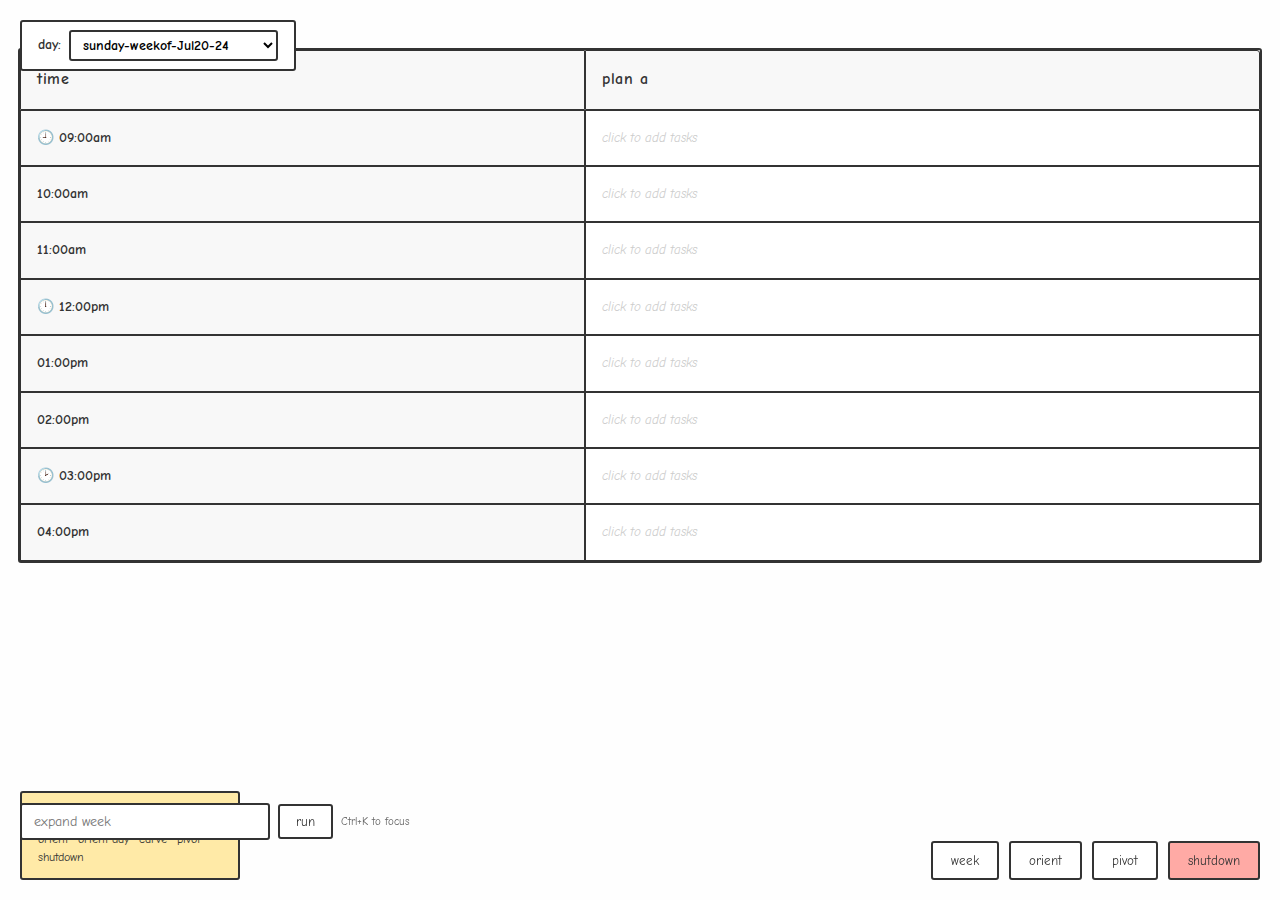
<file: index.html>
<!DOCTYPE html>
<html lang="en">
<head>
    <meta charset="UTF-8">
    <meta name="viewport" content="width=device-width, initial-scale=1.0">
    <title>Infinite Frontiers</title>
    <link rel="stylesheet" href="src/style.css">
</head>
<body>
    <div id="app">
        <!-- Day Selector -->
        <div id="day-indicator">
            <span>day:</span>
            <select id="day-dropdown"></select>
        </div>

        <!-- Save Indicator -->
        <div id="save-indicator">saved!</div>

        <!-- Week Panel (hidden by default) -->
        <div id="week-panel" class="hidden">
            <div class="week-panel-header">
                <span>week of: <strong id="week-label"></strong></span>
                <button id="week-panel-close" class="control-button">done</button>
            </div>
            <p class="week-panel-prompt">this week I want to:</p>
            <textarea id="week-intentions" rows="5" placeholder="one intention per line..."></textarea>
        </div>

        <!-- Orient Panel (hidden by default) -->
        <div id="orient-panel" class="hidden">
            <button id="orient-panel-close" class="control-button">×</button>
            <div id="orient-content"></div>
        </div>

        <!-- Main Table -->
        <table id="daily-table">
            <thead>
                <tr>
                    <th class="time-header">time</th>
                    <th class="column-header">plan</th>
                </tr>
            </thead>
            <tbody>
                <tr data-time="09:00am">
                    <td class="time-cell">🕘 09:00am</td>
                    <td class="block-cell" data-time="09:00am"></td>
                </tr>
                <tr data-time="10:00am">
                    <td class="time-cell">10:00am</td>
                    <td class="block-cell" data-time="10:00am"></td>
                </tr>
                <tr data-time="11:00am">
                    <td class="time-cell">11:00am</td>
                    <td class="block-cell" data-time="11:00am"></td>
                </tr>
                <tr data-time="12:00pm">
                    <td class="time-cell">🕛 12:00pm</td>
                    <td class="block-cell" data-time="12:00pm"></td>
                </tr>
                <tr data-time="01:00pm">
                    <td class="time-cell">01:00pm</td>
                    <td class="block-cell" data-time="01:00pm"></td>
                </tr>
                <tr data-time="02:00pm">
                    <td class="time-cell">02:00pm</td>
                    <td class="block-cell" data-time="02:00pm"></td>
                </tr>
                <tr data-time="03:00pm">
                    <td class="time-cell">🕑 03:00pm</td>
                    <td class="block-cell" data-time="03:00pm"></td>
                </tr>
                <tr data-time="04:00pm">
                    <td class="time-cell">04:00pm</td>
                    <td class="block-cell" data-time="04:00pm"></td>
                </tr>
            </tbody>
        </table>

        <!-- Controls -->
        <div id="button-container">
            <button class="control-button" onclick="inf.orient('week')">week</button>
            <button class="control-button" onclick="inf.orient('day')">orient</button>
            <button class="control-button" onclick="inf.pivot()">pivot</button>
            <button class="control-button danger" onclick="inf.shutdown()">shutdown</button>
        </div>

        <!-- Instructions -->
        <div id="instructions">
            <strong>commands:</strong>
            orient · orient day · carve · pivot · shutdown
        </div>
    </div>

    <script src="src/app.js"></script>
    <script src="src/router.js"></script>
</body>
</html>
</file>
<file: src/style.css>
@import url('https://fonts.googleapis.com/css2?family=Comic+Neue:wght@300;400;700&display=swap');

* {
    margin: 0;
    padding: 0;
    box-sizing: border-box;
}

body {
    font-family: 'Comic Neue', 'Comic Sans MS', cursive;
    background: #fefefe;
    color: #333;
    padding: 20px;
    line-height: 1.6;
}

#app {
    max-width: 1400px;
    margin: 0 auto;
}

/* Table Styles */
table {
    border-collapse: separate;
    border-spacing: 0;
    width: 100%;
    margin: 30px auto;
    background: white;
    position: relative;
}

table::before {
    content: '';
    position: absolute;
    top: -2px;
    left: -2px;
    right: -2px;
    bottom: -2px;
    border: 2px solid #333;
    border-radius: 3px;
    pointer-events: none;
}

th, td {
    border: 1.5px solid #333;
    padding: 16px;
    text-align: left;
    vertical-align: top;
    position: relative;
}

th {
    background: #f8f8f8;
    font-weight: 700;
    font-size: 16px;
    text-transform: lowercase;
    letter-spacing: 0.5px;
    vertical-align: middle;
}

th:first-child {
    border-top-left-radius: 3px;
}

th:last-child {
    border-top-right-radius: 3px;
}

th:empty {
    background: #f8f8f8;
    min-width: 80px;
}

td {
    background: white;
    font-size: 14px;
    min-height: 80px;
    transition: background 0.15s ease;
}

.time-cell {
    background: #f8f8f8;
    font-weight: 700;
    cursor: default;
}

.block-cell {
    cursor: text;
}

.block-cell:hover {
    background: #f9f9f9;
}

.block-cell:focus {
    outline: none;
    background: #fff;
    box-shadow: inset 0 0 0 2px #96ceb4;
}

.block-cell.current-time {
    background: #ffeaa7;
    animation: pulse 2s ease-in-out infinite;
}

@keyframes pulse {
    0%, 100% { background: #ffeaa7; }
    50% { background: #ffd97d; }
}

.block-cell.expanded {
    box-shadow: inset 0 0 0 3px #96ceb4;
    background: #f0fff4;
}

/* Revision Styles */
.block-cell.revised {
    background: #f5f5f5;
    opacity: 0.6;
    pointer-events: none;
}

.block-cell.revised .task-list li {
    text-decoration: line-through;
    color: #999;
}

.block-cell.revised .task-checkbox {
    opacity: 0.5;
}

/* Task List Styles */
.task-list {
    list-style-type: none;
    margin: 0;
    padding: 0;
}

.task-list li {
    margin: 8px 0;
    display: flex;
    align-items: flex-start;
    gap: 8px;
}

.task-checkbox {
    margin-top: 4px;
    cursor: pointer;
    flex-shrink: 0;
}

.task-text {
    flex: 1;
    outline: none;
}

.task-text[contenteditable]:focus {
    outline: none;
}

.task-text.completed {
    text-decoration: line-through;
    color: #999;
}

/* Revised/Pivoted Cells */
.block-cell.revised,
.block-cell.locked {
    background: #f5f5f5;
    opacity: 0.6;
    pointer-events: none;
}

.block-cell.revised .task-text,
.block-cell.locked .task-text {
    text-decoration: line-through;
    color: #999;
}

.block-name {
    font-size: 12px;
    color: #666;
    font-weight: normal;
}

/* Carved Blocks (merged cells) */
.carved-block {
    background: #e3f2fd;
    border: 2px solid #2196f3 !important;
    vertical-align: middle;
    text-align: center;
}

.carved-block-label {
    font-size: 16px;
    font-weight: 700;
    color: #1976d2;
    padding: 20px;
    display: flex;
    align-items: center;
    justify-content: center;
    height: 100%;
}

/* UI Controls */
#save-indicator {
    position: fixed;
    top: 20px;
    right: 20px;
    background: #96ceb4;
    color: #333;
    padding: 8px 16px;
    border: 2px solid #333;
    border-radius: 3px;
    opacity: 0;
    transition: opacity 0.3s;
    z-index: 1000;
    font-size: 14px;
    font-weight: 700;
}

#save-indicator.show {
    opacity: 1;
}

#day-indicator {
    position: fixed;
    top: 20px;
    left: 20px;
    background: white;
    color: #333;
    padding: 8px 16px;
    border: 2px solid #333;
    border-radius: 3px;
    z-index: 1000;
    font-weight: 700;
    font-size: 14px;
    display: flex;
    align-items: center;
    gap: 8px;
}

#day-dropdown {
    font-family: 'Comic Neue', 'Comic Sans MS', cursive;
    font-size: 14px;
    font-weight: 700;
    border: 2px solid #333;
    border-radius: 3px;
    padding: 4px 8px;
    background: white;
    cursor: pointer;
    outline: none;
}

#day-dropdown:hover {
    background: #f9f9f9;
}

#button-container {
    position: fixed;
    bottom: 20px;
    right: 20px;
    display: flex;
    gap: 10px;
    z-index: 1000;
}

.control-button {
    background: white;
    color: #333;
    padding: 10px 18px;
    border: 2px solid #333;
    border-radius: 3px;
    cursor: pointer;
    font-size: 13px;
    font-family: 'Comic Neue', 'Comic Sans MS', cursive;
    font-weight: 400;
    transition: all 0.15s ease;
}

.control-button:hover {
    background: #f0f0f0;
    transform: translateY(-1px);
}

.control-button:active {
    transform: translateY(0);
}

.control-button.danger {
    background: #ffaaa5;
}

.control-button.danger:hover {
    background: #ff8b85;
}

#instructions {
    position: fixed;
    bottom: 20px;
    left: 20px;
    background: #ffeaa7;
    color: #333;
    padding: 12px 16px;
    border: 2px solid #333;
    border-radius: 3px;
    z-index: 1000;
    font-size: 12px;
    max-width: 220px;
    line-height: 1.5;
}

#instructions strong {
    display: block;
    margin-bottom: 6px;
    font-size: 13px;
}

/* Action Panel */
#action-panel {
    position: fixed;
    top: 50%;
    left: 50%;
    transform: translate(-50%, -50%);
    background: white;
    border: 3px solid #333;
    border-radius: 5px;
    padding: 24px;
    max-width: 600px;
    width: 90%;
    max-height: 80vh;
    overflow-y: auto;
    z-index: 2000;
    box-shadow: 0 10px 40px rgba(0,0,0,0.2);
}

#action-panel.hidden {
    display: none;
}

.panel-header {
    display: flex;
    justify-content: space-between;
    align-items: center;
    margin-bottom: 20px;
    padding-bottom: 12px;
    border-bottom: 2px solid #333;
}

.panel-header h3 {
    font-size: 20px;
    font-weight: 700;
}

#close-panel {
    background: #ffaaa5;
    border: 2px solid #333;
    border-radius: 3px;
    font-size: 20px;
    width: 32px;
    height: 32px;
    cursor: pointer;
    display: flex;
    align-items: center;
    justify-content: center;
    font-family: 'Comic Neue', 'Comic Sans MS', cursive;
    font-weight: 700;
}

#close-panel:hover {
    background: #ff8b85;
}

#panel-content {
    font-size: 14px;
}

.action-section {
    margin: 16px 0;
}

.action-section h4 {
    font-size: 15px;
    font-weight: 700;
    margin-bottom: 8px;
    color: #555;
}

.action-list {
    list-style: none;
    padding: 0;
}

.action-list li {
    padding: 8px 12px;
    margin: 6px 0;
    background: #f9f9f9;
    border: 2px solid #ddd;
    border-radius: 3px;
    cursor: pointer;
    transition: all 0.15s ease;
}

.action-list li:hover {
    background: #96ceb4;
    border-color: #333;
    transform: translateX(4px);
}

::selection {
    background: #96ceb4;
    color: #333;
}

.hidden {
    display: none;
}
</file>
